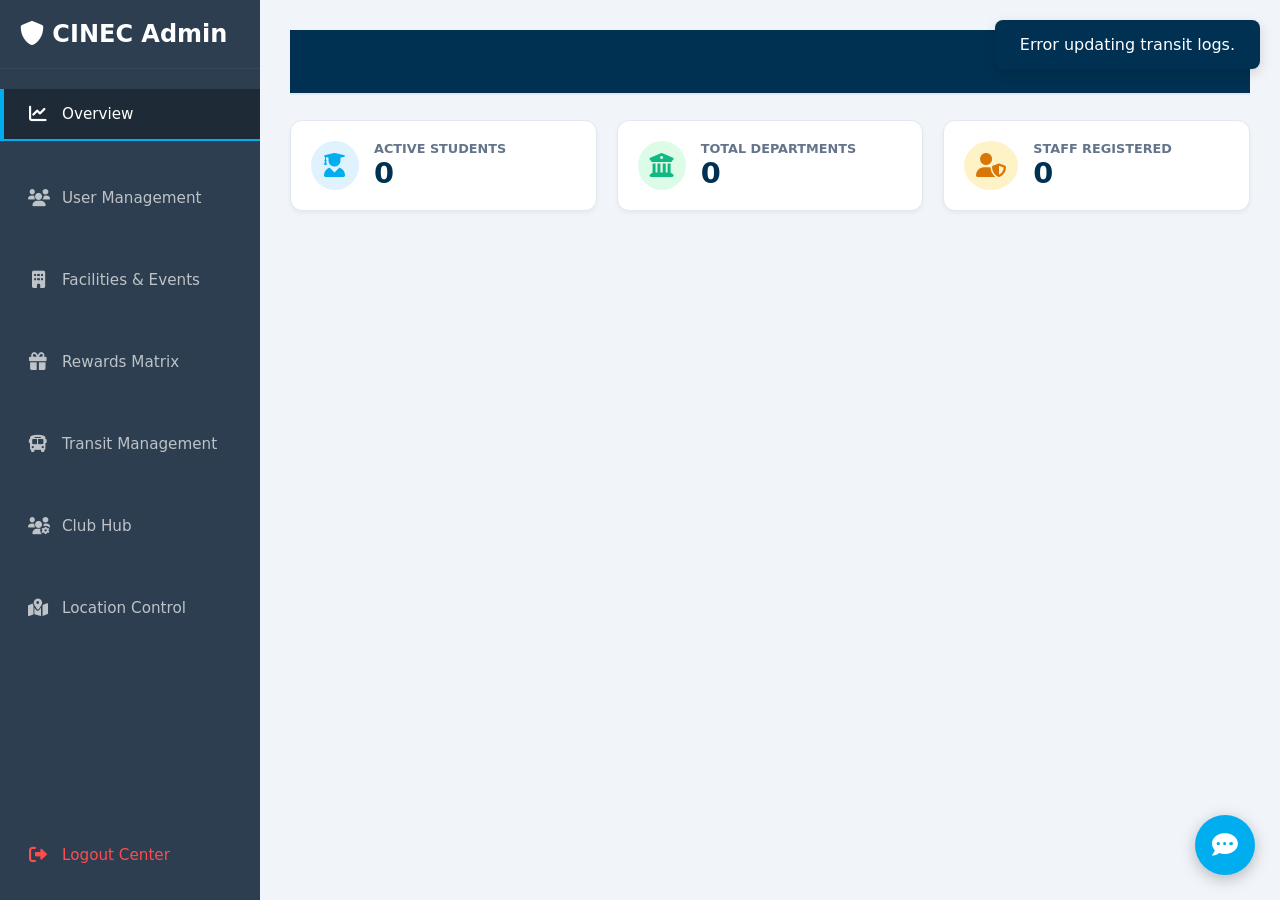
<file: admin.html>
<!DOCTYPE html>
<html lang="en">
<head>
    <meta charset="UTF-8">
    <meta name="viewport" content="width=device-width, initial-scale=1.0">
    <title>CINEC HUB | Administration Control Center</title>
    <link rel="stylesheet" href="style.css">
    <link rel="stylesheet" href="https://cdnjs.cloudflare.com/ajax/libs/font-awesome/6.0.0/css/all.min.css">
    <style>
        .chatbot-toggle-btn { position: fixed; bottom: 25px; right: 25px; width: 60px; height: 60px; border-radius: 50%; background: var(--cinec-sky); color: white; border: none; font-size: 1.6rem; cursor: pointer; box-shadow: 0 4px 15px rgba(0,0,0,0.25); display: flex; align-items: center; justify-content: center; z-index: 9999; transition: transform 0.2s; }
        .chatbot-toggle-btn:hover { transform: scale(1.05); }
        .chatbot-window { position: fixed; bottom: 95px; right: 25px; width: 380px; height: 500px; background: white; border-radius: var(--radius); box-shadow: 0 10px 30px rgba(0,0,0,0.2); display: none; flex-direction: column; overflow: hidden; z-index: 9999; border: 1px solid #e2e8f0; }
        .chat-header { background: var(--cinec-navy); color: white; padding: 15px; display: flex; justify-content: space-between; align-items: center; font-weight: bold; }
        .chat-body { flex: 1; padding: 15px; overflow-y: auto; background: #f8fafc; display: flex; flex-direction: column; gap: 10px; }
        .chat-bubble { max-width: 80%; padding: 10px 14px; border-radius: 14px; font-size: 0.9rem; line-height: 1.4; }
        .chat-bubble.user { background: var(--cinec-sky); color: white; align-self: flex-end; border-bottom-right-radius: 2px; }
        .chat-bubble.bot { background: #e2e8f0; color: var(--text-main); align-self: flex-start; border-bottom-left-radius: 2px; }
        .chat-footer { padding: 10px; border-top: 1px solid #e2e8f0; display: flex; gap: 8px; background: white; }
        .chat-input { flex: 1; padding: 10px; border: 1px solid #cbd5e1; border-radius: 8px; outline: none; font-size: 0.9rem; }
        .chat-send-btn { background: var(--cinec-navy); color: white; border: none; padding: 0 15px; border-radius: 8px; cursor: pointer; }
        .form-row { display: flex; gap: 12px; margin-bottom: 12px; }
        .form-row .form-group { flex: 1; margin-bottom: 0; }
        .action-th { width: 100px; text-align: center; }
        .center-text { text-align: center; }
    </style>
</head>
<body>

<div id="toast" class="toast"></div>

<div class="dashboard-container">
    <aside class="sidebar">
        <div class="sidebar-header">
            <i class="fas fa-shield-alt"></i> <span>CINEC Admin</span>
        </div>

        <nav class="sidebar-nav">
            <a href="#" class="nav-item active" onclick="showStaffSection('admin-overview', this)"><i class="fas fa-chart-line"></i> Overview</a>
            <a href="#" class="nav-item" onclick="showStaffSection('admin-users', this)"><i class="fas fa-users"></i> User Management</a>
            <a href="#" class="nav-item" onclick="showStaffSection('admin-facilities', this)"><i class="fas fa-building"></i> Facilities & Events</a>
            <a href="#" class="nav-item" onclick="showStaffSection('admin-rewards', this)"><i class="fas fa-gift"></i> Rewards Matrix</a>
            <a href="#" class="nav-item" onclick="showStaffSection('admin-transit', this)"><i class="fas fa-bus"></i> Transit Management</a>
            <a href="#" class="nav-item" onclick="showStaffSection('admin-clubs', this)"><i class="fas fa-users-cog"></i> Club Hub</a>
            <a href="#" class="nav-item" onclick="showStaffSection('admin-locations', this)"><i class="fas fa-map-marked-alt"></i> Location Control</a>
            <a href="#" class="nav-item" onclick="logoutProcess()" style="margin-top:auto; color:#ff4d4d;"><i class="fas fa-sign-out-alt"></i> Logout Center</a>
        </nav>
    </aside>



    <main class="main-content">
        <header class="content-header" style="display: flex; justify-content: space-between; align-items: center; margin-bottom: 25px; border-bottom: 2px solid #e2e8f0; padding-bottom: 15px;">
            <h2 style="color: var(--cinec-navy);">CINEC CAMPUS HUB | System Controller</h2>
            <div class="admin-badge" style="background: var(--cinec-navy); color: white; padding: 5px 15px; border-radius: 20px; font-size: 0.85rem; font-weight: bold;">Root Administrator</div>
        </header>

        <div id="admin-overview" class="staff-section">
            <div class="stats-grid" style="display: grid; grid-template-columns: repeat(auto-fit, minmax(240px, 1fr)); gap: 20px; margin-bottom: 30px;">
                <div class="stat-card" style="display: flex; align-items: center; padding: 20px; background: white; border-radius: 12px; box-shadow: 0 2px 4px rgba(0,0,0,0.05);">
                    <div style="margin-right:15px; background:#e0f2fe; padding:12px; border-radius:50%; color:var(--cinec-sky);"><i class="fas fa-user-graduate" style="font-size:1.5rem;"></i></div>
                    <div>
                        <h4 style="color:var(--text-muted); font-size:0.8rem; text-transform: uppercase;">Active Students</h4>
                        <p id="metric-active-students" style="font-size: 1.8rem; font-weight: 800; color: var(--cinec-navy);">0</p>
                    </div>
                </div>
                <div class="stat-card" style="display: flex; align-items: center; padding: 20px; background: white; border-radius: 12px; box-shadow: 0 2px 4px rgba(0,0,0,0.05);">
                    <div style="margin-right:15px; background:#dcfce7; padding:12px; border-radius:50%; color:var(--success);"><i class="fas fa-university" style="font-size:1.5rem;"></i></div>
                    <div>
                        <h4 style="color:var(--text-muted); font-size:0.8rem; text-transform: uppercase;">Total Departments</h4>
                        <p id="metric-departments" style="font-size: 1.8rem; font-weight: 800; color: var(--cinec-navy);">0</p>
                    </div>
                </div>
                <div class="stat-card" style="display: flex; align-items: center; padding: 20px; background: white; border-radius: 12px; box-shadow: 0 2px 4px rgba(0,0,0,0.05);">
                    <div style="margin-right:15px; background:#fef3c7; padding:12px; border-radius:50%; color:#d97706;"><i class="fas fa-user-shield" style="font-size:1.5rem;"></i></div>
                    <div>
                        <h4 style="color:var(--text-muted); font-size:0.8rem; text-transform: uppercase;">Staff Registered</h4>
                        <p id="metric-staff" style="font-size: 1.8rem; font-weight: 800; color: var(--cinec-navy);">0</p>
                    </div>
                </div>
            </div>
        </div>



        <div id="admin-users" class="staff-section" style="display:none;">
            <div class="grid" style="display: grid; grid-template-columns: 1fr 2fr; gap: 25px;">
                <div class="card">
                    <h3 style="color: var(--cinec-navy); margin-bottom: 15px;" id="student-form-title">Add New Student Profile</h3>
                    <div class="form-group">
                        <label>Student System ID</label>
                        <input type="text" id="stu-id" placeholder="e.g., STU_001" class="form-input">
                    </div>
                    <div class="form-group">
                        <label>First Name</label>
                        <input type="text" id="stu-fname" placeholder="e.g., Sachini" class="form-input">
                    </div>
                    <div class="form-group">
                        <label>Last Name</label>
                        <input type="text" id="stu-lname" placeholder="e.g., Silva" class="form-input">
                    </div>
                    <div class="form-group">
                        <label>Password</label>
                        <input type="text" id="stu-password" placeholder="e.g.@Sachini123" class="form-input">
                    </div>
                    <div class="form-group">
                        <label>Email Address</label>
                        <input type="email" id="stu-email" placeholder="name@cinec.edu" class="form-input">
                    </div>
                    <div class="form-group">
                        <label>Phone Number</label>
                        <input type="email" id="stu-phone" placeholder="0716500760" class="form-input">
                    </div>
                    <!-- Added missing fields -->
                    <div class="form-group">
                        <label>Enrolled Year</label>
                        <input type="number" id="stu-year" placeholder="e.g., 2026" class="form-input" value="2026">
                    </div>
                    <div class="form-group">
                        <label>Department ID</label>
                        <input type="text" id="stu-dept" placeholder="e.g., COM_01" class="form-input">
                    </div>
                    <button class="btn btn-primary" style="width:100%; padding:12px; font-weight:bold; margin-top:10px;" onclick="saveStudent()">Commit Student Data</button>
                    <button class="btn btn-outline" onclick="openBatchIngestionModal()" style="padding: 10px 16px; font-weight: 500; background: #f8fafc; color: #00aeef; border: 1px solid #cbd5e1; border-radius: 6px; cursor: pointer; display: flex; align-items: center; gap: 8px;">
                        <i class="fas fa-layer-group"></i> Multiple Batch Ingestion
                    </button>
                </div>
                <div class="card">
                    <h3 style="color: var(--cinec-navy); margin-bottom: 15px;">Active System Student Directory</h3>
                    <div style="border: 1px solid #e2e8f0; border-radius: 8px; overflow: hidden; background: white;">
                        <table style="width: 100%; border-collapse: collapse; font-size: 0.9rem;">
                            <thead>
                                <tr style="background: #f8fafc; border-bottom: 2px solid #e2e8f0;">
                                    <th style="padding: 12px; color: var(--cinec-navy);">ID</th>
                                    <th style="padding: 12px; color: var(--cinec-navy);">Full Name</th>
                                    <th style="padding: 12px; color: var(--cinec-navy);">Email Path</th>
                                    <th style="padding: 12px; color: var(--cinec-navy);" class="action-th">Actions</th>
                                </tr>
                            </thead>
                            <tbody id="student-table-body"></tbody>
                        </table>
                    </div>
                </div>
            </div>
        </div>


        <div id="admin-facilities" class="staff-section" style="display:none;">
            <div class="card" style="margin-bottom: 25px;">
                <h3 style="color: var(--cinec-navy); margin-bottom: 15px;" id="dept-form-title">Campus Department Structures</h3>
                <div class="form-row">
                    <div class="form-group">
                        <label>Department ID</label>
                        <input type="text" id="dept-id" placeholder="e.g., COM_01" class="form-input">
                    </div>
                    <div class="form-group">
                        <label>Department Title Name</label>
                        <input type="text" id="dept-name" placeholder="e.g., Faculty of Computing" class="form-input">
                    </div>
                </div>
                <div style="display:flex; gap:10px; margin-top:15px; margin-bottom: 20px;">
                    <button class="btn btn-primary" style="flex:1; padding:12px; font-weight:bold;" onclick="saveDepartment()">Save Department</button>
                    <button class="btn btn-outline" style="flex:1; padding:12px; font-weight:bold;" onclick="updateDepartment()">Update Department</button>
                </div>
                <style>
                    .btn {
                        padding: 10px 20px;
                        border-radius: var(--radius, 6px);
                        font-size: 0.95rem;
                        font-weight: bold;
                        cursor: pointer;
                        border: 2px solid transparent;
                        transition: all 0.2s ease;
                        display: inline-flex;
                        align-items: center;
                        justify-content: center;
                    }

                    .btn-primary {
                        background-color: var(--cinec-navy, #1e3a8a);
                        color: white;
                    }
                    .btn-primary:hover {
                        opacity: 0.9;
                        transform: translateY(-1px);
                    }

                    .btn-outline {
                        background-color: transparent;
                        border-color: var(--cinec-sky, #00aeef);
                        color: var(--cinec-sky, #00aeef);
                    }
                    .btn-outline:hover {
                        background-color: var(--cinec-sky, #00aeef);
                        color: white;
                    }
                </style>
                
                <div class="card">
                    <h3>Registered Campus Tracks Block</h3>
                    <table style="width: 100%; border-collapse: collapse; margin-top: 10px;">
                        <thead>
                            <tr style="background: #f8fafc; text-align: left;">
                                <th style="padding: 12px; color: #1e3a8a;">Department ID</th>
                                <th style="padding: 12px; color: #1e3a8a;">Department Name</th>
                                <th style="padding: 12px; color: #1e3a8a; text-align: right;">Actions</th>
                            </tr>
                        </thead>

                        <tbody id="department-table-body">
                            <tr>
                                <td colspan="3" style="text-align: center; padding: 20px; color: #64748b;">
                                    <i class="fas fa-spinner fa-spin"></i> Loading campus tracks...
                                </td>
                            </tr>
                        </tbody>
                    </table>
                </div>
            </div>



            <div class="card">
                <h3 style="color: var(--cinec-navy); margin-bottom: 15px;" id="event-form-title">Campus Event Orchestrator</h3>
                <div class="form-row">
                    

                    <div class="form-group">
                        <label>Event Name Title</label>
                        <input type="text" id="event-name" placeholder="e.g., Padura Music Festival" class="form-input">
                    </div>

                    <div class="form-group">
                        <label>Scheduled Date</label>
                        <input type="date" id="event-date" class="form-input">
                    </div>
                </div>
                <div class="form-row">

                    <div class="form-group">
                        <label>Scheduled Time</label>
                        <input type="time" id="event-time" class="form-input">
                    </div>
                    
                    <div class="form-group">
                        <label>Venue</label>
                        <input type="text" id="event-location" placeholder="e.g., Main Hall Auditorium" class="form-input">
                    </div>

                    <div class="form-group">
                        <label>Organizing Comitee</label>
                        <input type="text" id="event-org" class="form-input">
                    </div>
                </div>
                <div style="display:flex; gap:10px; margin-top:15px; margin-bottom: 20px;">
                    <button class="btn btn-primary" style="flex:1; padding:12px; font-weight:bold;" onclick="saveEvent()">Save Event</button>
                    <button class="btn btn-outline" style="flex:1; padding:12px; font-weight:bold;" onclick="updateEvent()('${event.eventId}')">Push Modified Updates</button>
                </div>

                <h4 style="color: var(--cinec-navy); margin-bottom: 10px; font-size:1rem;">Campus Events Calendar</h4>
                <div style="border: 1px solid #e2e8f0; border-radius: 8px; overflow: hidden; background: white;">
                    <table style="width: 100%; border-collapse: collapse; font-size: 0.9rem;">
                        <thead>
                            <tr style="background: #f8fafc; border-bottom: 2px solid #e2e8f0;">
                                <th style="padding: 12px; color: var(--cinec-navy);">Event Name</th>
                                <th style="padding: 12px; color: var(--cinec-navy);">Date</th>
                                <th style="padding: 12px; color: var(--cinec-navy);">Time</th>
                                <th style="padding: 12px; color: var(--cinec-navy);">Club / Host</th>
                                <th style="padding: 12px; color: var(--cinec-navy);">Location</th>
                                <th style="padding: 12px; color: var(--cinec-navy);" class="action-th">Actions</th>
                            </tr>
                        </thead>
                        <tbody id="facilities-table-body">
                            </tbody>
                    </table>
                </div>
            </div>
        </div>



        <div id="admin-rewards" class="staff-section" style="display:none;">
            <div class="grid" style="display: grid; grid-template-columns: 1fr 2fr; gap: 25px;">
                <div class="card">
                    <h3 style="color: var(--cinec-navy); margin-bottom: 15px;">Deploy Loyalty Reward</h3>
                    <div class="form-group">
                        <label>Reward ID</label>
                        <input type="text" id="reward-id" placeholder="e.g., REW_09" class="form-input">
                    </div>
                    <div class="form-group">
                        <label>Reward Name</label>
                        <input type="text" id="reward-name" placeholder="e.g., 20% discount" class="form-input">
                    </div>
                    <div class="form-group">
                        <label>Points required</label>
                        <input type="number" id="reward-points" placeholder="e.g., 200" class="form-input">
                    </div>
                    <div class="form-group">
                        <label>Discount Value Percentage (%)</label>
                        <input type="number" id="reward-discount" placeholder="e.g., 10" class="form-input">
                    </div>
                    <button class="btn btn-primary" style="width:100%; padding:12px; font-weight:bold; margin-top:10px;" onclick="saveRewardListing()">Save Reward</button>
                    <button class="btn btn-outline" style="width:100%; padding:12px; font-weight:bold; margin-top:10px; border: 1px solid var(--cinec-sky); color: var(--cinec-sky);" onclick="editRewardObj()">Update Reward</button>
                </div>


                <div class="card">
                    <h3 style="color: var(--cinec-navy); margin-bottom: 15px;">Available Loyalty Rewards Items</h3>
                    <div style="border: 1px solid #e2e8f0; border-radius: 8px; overflow: hidden; background: white;">
                        <table style="width: 100%; border-collapse: collapse; font-size: 0.9rem;">
                            <thead>
                                <tr style="background: #f8fafc; border-bottom: 2px solid #e2e8f0;">
                                    <th style="padding: 12px; color: var(--cinec-navy); text-align: left; width: 15%;">Reward ID</th>
                                    <th style="padding: 12px; color: var(--cinec-navy); text-align: left; width: 25%;">Reward Name</th>
                                    <th style="padding: 12px; color: var(--cinec-navy); text-align: left; width: 20%;">Points Required</th>
                                    <th style="padding: 12px; color: var(--cinec-navy); text-align: left; width: 20%;">Discount Value Percentage</th>
                                    <th style="padding: 12px; color: var(--cinec-navy); text-align: center; width: 15%;">Actions</th>
                                </tr>
                            </thead>
                            <tbody id="rewards-table-body"></tbody>
                        </table>
                    </div>
                </div>
            </div>
        </div>

        <div id="admin-transit" class="staff-section" style="display:none;">
            <div class="grid" style="display: grid; grid-template-columns: 1fr 2fr; gap: 25px;">
                <div class="card">
                    <h3 style="color: var(--cinec-navy); margin-bottom: 15px;">Configure Fleet Shuttle</h3>
                    <div class="form-group" style="margin-bottom: 12px;">
                        <label>Bus ID</label>
                        <input type="text" id="config-bus-id" class="form-input" placeholder="e.g., BUS_02">
                    </div>

                    <div class="form-group" style="margin-bottom: 12px;">
                        <label>Bus Number</label>
                        <input type="text" id="config-bus-number" class="form-input" placeholder="e.g., WP NB-5241">
                    </div>
                    <div class="form-group" style="margin-bottom: 12px;">
                        <label>Current Status</label>
                        <select id="config-bus-status" class="form-input">
                            <option value="ACTIVE">ON_TIME</option>
                            <option value="DELAYED">DELAYED</option>
                            <option value="MAINTENANCE">CANCELLED</option>
                            <option value="MAINTENANCE">ARRIVED</option>
                        </select>
                    </div>
                    <div class="form-group" style="margin-bottom: 12px;">
                        <label>Departure Location</label>
                        <input type="text" id="config-bus-departure" class="form-input">
                    </div>
                    <div class="form-group" style="margin-bottom: 12px;">
                        <label>Arrival Location</label>
                        <input type="text" id="config-bus-arrival" class="form-input">
                    </div>

                    <div class="form-group" style="margin-bottom: 12px;">
                        <label>Departure Time</label>
                        <input type="text" id="config-bus-deptime" class="form-input" placeholder="e.g., 07:30 AM">
                    </div>
                    <div class="form-group" style="margin-bottom: 15px;">
                        <label>Arrival Time</label>
                        <input type="text" id="config-bus-arrtime" class="form-input" placeholder="e.g., 08:45 AM">
                    </div>
                    <button class="btn btn-primary" onclick="saveBus()">Save Configuration</button>
                </div>
                <div class="card">
                    <h3 style="color: var(--cinec-navy); margin-bottom: 15px;">Active Transit Telemetry Grid</h3>
                    <div style="border: 1px solid #e2e8f0; border-radius: 8px; overflow: hidden; background: white;">
                        <table style="width: 100%; border-collapse: collapse; font-size: 0.9rem;">
                            <thead>
                                <tr style="background: #f8fafc; border-bottom: 2px solid #e2e8f0;">
                                    <th style="padding: 12px; color: var(--cinec-navy); text-align: left;">Bus ID</th>
                                    <th style="padding: 12px; color: var(--cinec-navy); text-align: left;">Bus Number</th>
                                    <th style="padding: 12px; color: var(--cinec-navy); text-align: left;">Status</th>
                                    <th style="padding: 12px; color: var(--cinec-navy); text-align: left;">Departure</th>
                                    <th style="padding: 12px; color: var(--cinec-navy); text-align: left;">Arrival</th>
                                    <th style="padding: 12px; color: var(--cinec-navy); text-align: left;">Departure Time</th>
                                    <th style="padding: 12px; color: var(--cinec-navy); text-align: left;">Arrival Time</th>
                                    <th style="padding: 12px; color: var(--cinec-navy); text-align: center;">Actions</th>
                                </tr>
                            </thead>
                            <tbody id="transit-table-body"></tbody>
                        </table>
                    </div>
                </div>
            </div>
        </div>

        <div id="admin-clubs" class="staff-section" style="display:none;">
    <div class="grid" style="display: grid; grid-template-columns: 1fr 2fr; gap: 25px;">
        <div class="card">
            <h3 style="color: var(--cinec-navy); margin-bottom: 15px;">Save New Campus Society</h3>
            
            <input type="hidden" id="club-id" value="">

            <div class="form-group">
                <label>Club Name</label>
                <input type="text" id="club-name" placeholder="e.g., Computer Science Guild" class="form-input">
            </div>
            <div class="form-group">
                <label>Status (Active or Not)</label>
                <input type="text" id="club-status" placeholder="e.g., true or false" class="form-input">
            </div>
            <div style="display:flex; gap:8px; margin-top:10px;">
                <button class="btn btn-primary" style="flex:1; padding:12px; font-weight:bold;" onclick="saveClub()">Save Club</button>
                <button class="btn btn-outline" style="flex:1; padding:12px; font-weight:bold;" onclick="updateClub()">Update Club</button>
            </div>
        </div>

        <div class="card">
            <h3 style="color: var(--cinec-navy); margin-bottom: 15px;">Active Campus Societies Directory</h3>
            <div style="border: 1px solid #e2e8f0; border-radius: 8px; overflow: hidden; background: white;">
                <table style="width: 100%; border-collapse: collapse; font-size: 0.9rem;">
                    <thead>
                        <tr style="background: #f8fafc; border-bottom: 2px solid #e2e8f0;">
                            <th style="padding: 12px; color: var(--cinec-navy); text-align: left;">Club Name</th>
                            <th style="padding: 12px; color: var(--cinec-navy); text-align: left;">Status</th>
                            <th style="padding: 12px; color: var(--cinec-navy);" class="action-th">Actions</th>
                        </tr>
                    </thead>
                    <tbody id="clubs-table-body"></tbody>
                </table>
            </div>
        </div>
    </div>
</div>

        <div id="admin-locations" class="staff-section" style="display:none;">
            <div class="grid" style="display: grid; grid-template-columns: 1fr 2fr; gap: 25px;">
                <div class="card">
                    <h3 style="color: var(--cinec-navy); margin-bottom: 15px;">Deploy New Campus Location Hub</h3>
                    <div class="form-group">
                        <label>Location ID</label>
                        <input type="text" id="loc-id" placeholder="e.g., GYM_01" class="form-input">
                    </div>

                    <div class="form-group">
                        <label>Location Name</label>
                        <input type="text" id="loc-name" placeholder="e.g., Main Fitness Facility Complex" class="form-input">
                    </div>
                    <div class="form-group">
                        <label>Capacity</label>
                        <input type="text" id="loc-capacity" placeholder="e.g., 150" class="form-input">
                    </div>
                    
                    <div style="display:flex; gap:8px; margin-top:10px;">
                        <button class="btn btn-primary" style="flex:1; padding:12px; font-weight:bold;" onclick="saveLocationObj()">Save Location</button>
                        <button class="btn btn-outline" style="flex:1; padding:12px; font-weight:bold;" onclick="updateLocationObj()">Update Details</button>
                    </div>
                </div>

                <div class="card">
                    <h3 style="color: var(--cinec-navy); margin-bottom: 15px;">Tracked Infrastructure Location Matrices</h3>
                    <div style="border: 1px solid #e2e8f0; border-radius: 8px; overflow: hidden; background: white;">
                        <table style="width: 100%; border-collapse: collapse; font-size: 0.9rem;">
                            <thead>
                                <tr style="background: #f8fafc; border-bottom: 2px solid #e2e8f0;">
                                    <th style="padding: 12px; color: var(--cinec-navy);">Location ID</th>
                                    <th style="padding: 12px; color: var(--cinec-navy);">Landmark Name</th>
                                    <th style="padding: 12px; color: var(--cinec-navy);">Capacity</th>
                                    <th style="padding: 12px; color: var(--cinec-navy);">Live Operational Status</th>
                                    <th style="padding: 12px; color: var(--cinec-navy);" class="action-th">Actions</th>
                                </tr>
                            </thead>
                            <tbody id="locations-table-body"></tbody>
                        </table>
                    </div>
                </div>
            </div>
        </div>
    </main>
</div>

<button class="chatbot-toggle-btn" onclick="toggleChatbotOverlayWindow()"><i class="fas fa-comment-dots"></i></button>

<div class="chatbot-window" id="chatbot-window-panel">
    <div class="chat-header">
        <span><i class="fas fa-robot"></i> CINEC Assistant AI</span>
        <span style="cursor:pointer;" onclick="toggleChatbotOverlayWindow()"><i class="fas fa-times"></i></span>
    </div>
    <div class="chat-body" id="chat-messages-container">
        <div class="chat-bubble bot">Hello bro! I am your central campus support assistant. How can I assist your presentation layout tasks today?</div>
    </div>
    <div class="chat-footer">
        <input type="text" id="chat-query-input" placeholder="Ask your question, bro..." class="chat-input" onkeydown="if(event.key === 'Enter') dispatchChatbotQueryMessage()">
        <button class="chat-send-btn" onclick="dispatchChatbotQueryMessage()"><i class="fas fa-paper-plane"></i></button>
    </div>
</div>



<script src="script.js"></script>
</body>
</html>
</file>
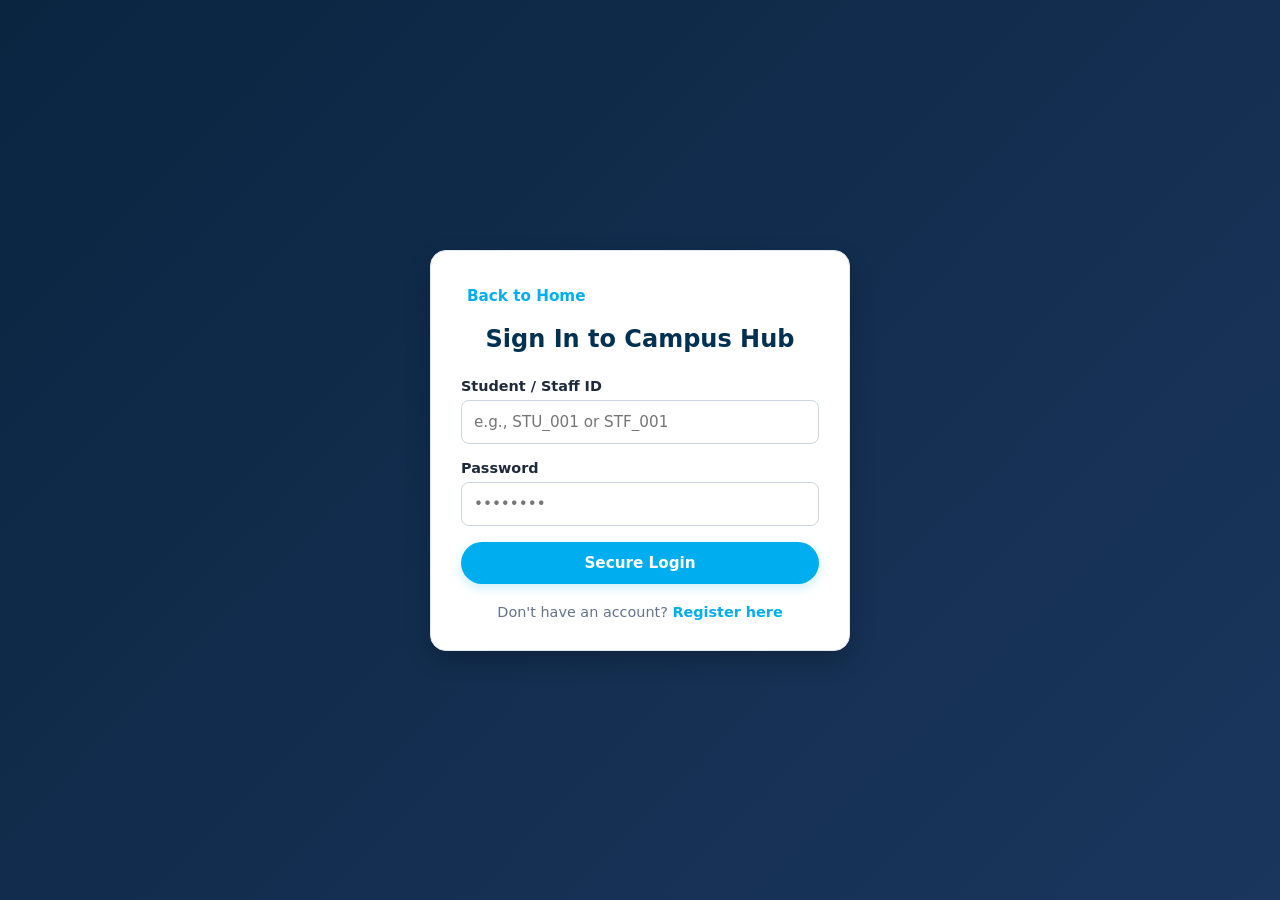
<file: login.html>
<!DOCTYPE html>
<html lang="en">
<head>
    <meta charset="UTF-8">
    <meta name="viewport" content="width=device-width, initial-scale=1.0">
    <title>CINEC HUB | Sign In</title>
    <link rel="stylesheet" href="style.css">
</head>

<body style="background: linear-gradient(135deg, #0a2540 0%, #1a365d 100%); min-height: 100vh; display: flex; justify-content: center; align-items: center; padding: 20px;">
<div id="toast" class="toast"></div>

<div class="card" style="width: 100%; max-width: 420px; padding: 30px; box-shadow: 0 10px 25px rgba(0,0,0,0.2);">
    <a href="index.html" style="color: var(--cinec-sky); text-decoration: none; font-size: 0.95rem; font-weight: 600; display: inline-flex; align-items: center; gap: 6px; margin-bottom: 20px; transition: all 0.2s ease;" onmouseover="this.style.color='var(--cinec-navy)'" onmouseout="this.style.color='var(--cinec-sky)'">
    <i class="fas fa-arrow-left"></i> Back to Home
</a>

    <h2 style="color: var(--cinec-navy); text-align: center; margin-bottom: 25px;">Sign In to Campus Hub</h2>
    
    <div class="form-group">
        <label style="font-weight: bold; font-size: 0.9rem;">Student / Staff ID</label>
        <input type="text" id="login-id" class="form-input" placeholder="e.g., STU_001 or STF_001">
    </div>


    
    <div class="form-group">
        <label style="font-weight: bold; font-size: 0.9rem;">Password</label>
        <input type="password" id="login-pass" class="form-input" placeholder="••••••••">
    </div>
    
    <button class="btn btn-primary" style="width: 100%; padding: 12px;" onclick="loginProcess()">Secure Login</button>
    
    <div style="text-align: center; margin-top: 20px; font-size: 0.9rem;">
        <span style="color: var(--text-muted);">Don't have an account? </span>
        <a href="signup.html" style="color: var(--cinec-sky); font-weight: bold; text-decoration: none;">Register here</a>
    </div>
</div>


<script src="script.js"></script>
</body>
</html>
</file>
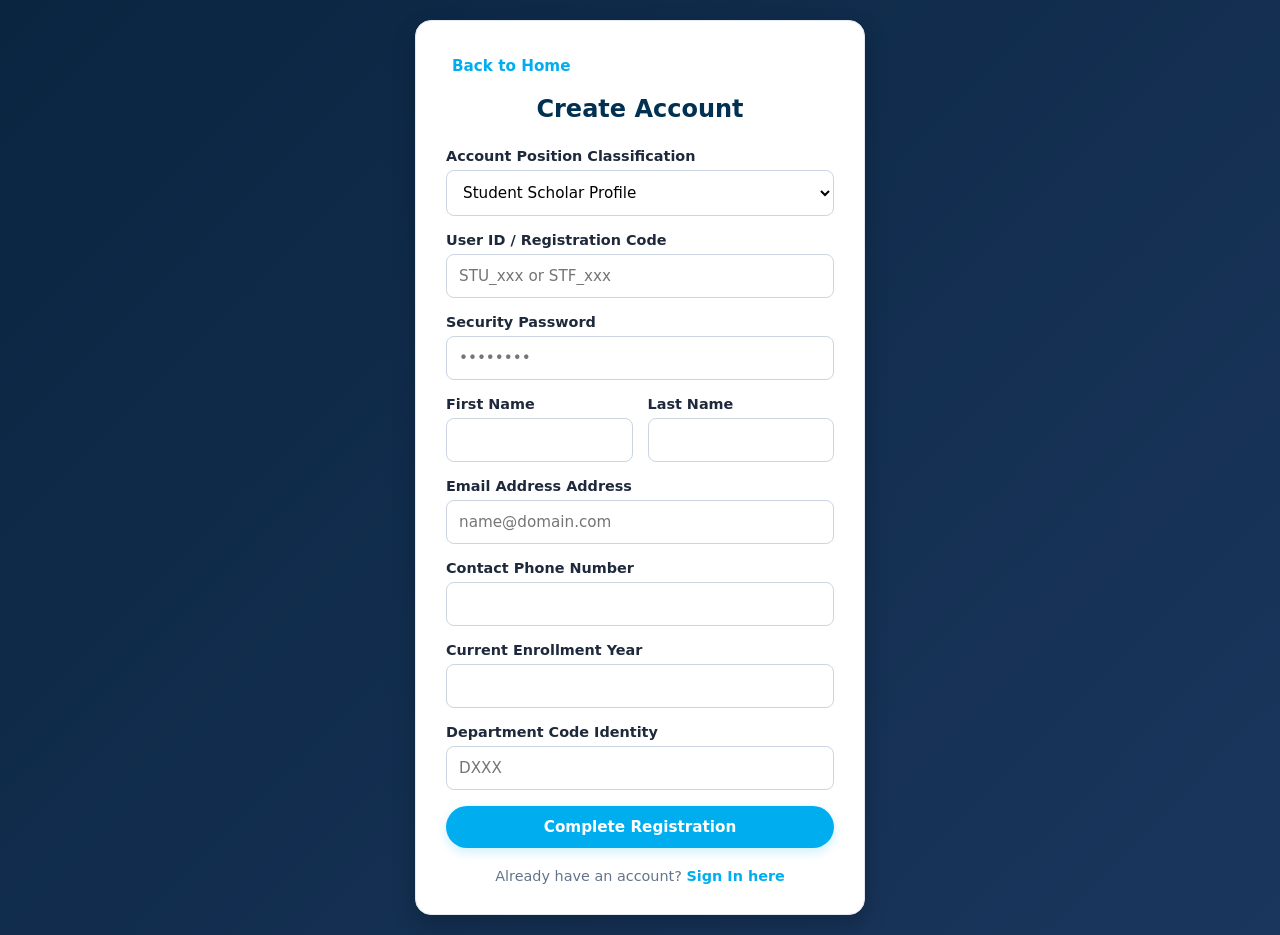
<file: signup.html>
<!DOCTYPE html>
<html lang="en">
<head>
    <meta charset="UTF-8">
    <meta name="viewport" content="width=device-width, initial-scale=1.0">
    <title>CINEC HUB | Register</title>
    <link rel="stylesheet" href="style.css">
</head>

<body style="background: linear-gradient(135deg, #0a2540 0%, #1a365d 100%); min-height: 100vh; display: flex; justify-content: center; align-items: center; padding: 20px;">
<div id="toast" class="toast"></div>



<div class="card" style="width: 100%; max-width: 450px; padding: 30px; box-shadow: 0 10px 25px rgba(0,0,0,0.2);">
    <a href="index.html" style="color: var(--cinec-sky); text-decoration: none; font-size: 0.95rem; font-weight: 600; display: inline-flex; align-items: center; gap: 6px; margin-bottom: 20px; transition: all 0.2s ease;" onmouseover="this.style.color='var(--cinec-navy)'" onmouseout="this.style.color='var(--cinec-sky)'">
    <i class="fas fa-arrow-left"></i> Back to Home
</a>

    <h2 style="color: var(--cinec-navy); text-align: center; margin-bottom: 25px;">Create Account</h2>
    
    <div class="form-group">
        <label style="font-weight: bold; font-size: 0.9rem;">Account Position Classification</label>
        <select id="signup-role" class="form-input" onchange="toggleSignupFields()">
            <option value="STUDENT">Student Scholar Profile</option>
            <option value="STAFF">Administrative Staff Member</option>
        </select>
    </div>


    <div class="form-group">
        <label style="font-weight: bold; font-size: 0.9rem;">User ID / Registration Code</label>
        <input type="text" id="signup-id" class="form-input" placeholder="STU_xxx or STF_xxx">
    </div>

    <div class="form-group">
        <label style="font-weight: bold; font-size: 0.9rem;">Security Password</label>
        <input type="password" id="signup-pass" class="form-input" placeholder="••••••••">
    </div>



    <div style="display: flex; gap: 15px; width: 100%;">
    <div class="form-group" style="flex: 1;">
        <label style="font-weight: bold; font-size: 0.9rem;">First Name</label>
        <input type="text" id="signup-first" class="form-input" style="width: 100%;">
    </div>

    <div class="form-group" style="flex: 1;">
        <label style="font-weight: bold; font-size: 0.9rem;">Last Name</label>
        <input type="text" id="signup-last" class="form-input" style="width: 100%;">
    </div>
</div>

    <div class="form-group">
        <label style="font-weight: bold; font-size: 0.9rem;">Email Address Address</label>
        <input type="email" id="signup-email" class="form-input" placeholder="name@domain.com">
    </div>

    <div id="student-extra-fields">
        <div class="form-group">
            <label style="font-weight: bold; font-size: 0.9rem;">Contact Phone Number</label>
            <input type="text" id="signup-phone" class="form-input">
        </div>
        <div class="form-group">
            <label style="font-weight: bold; font-size: 0.9rem;">Current Enrollment Year</label>
            <input type="number" id="signup-year" class="form-input">
        </div>
        <div class="form-group">
            <label style="font-weight: bold; font-size: 0.9rem;">Department Code Identity</label>
            <input type="text" id="signup-dept" class="form-input" placeholder="DXXX">
        </div>
    </div>


    <button class="btn btn-primary" style="width: 100%; padding: 12px;" onclick="signupProcess()">Complete Registration</button>
    
    <div style="text-align: center; margin-top: 20px; font-size: 0.9rem;">
        <span style="color: var(--text-muted);">Already have an account? </span>
        <a href="login.html" style="color: var(--cinec-sky); font-weight: bold; text-decoration: none;">Sign In here</a>
    </div>
</div>



<script src="script.js"></script>
<script>
    window.addEventListener('DOMContentLoaded', () => {
        toggleSignupFields();
    });
</script>
</body>
</html>
</file>
<file: style.css>
:root {
    --cinec-navy: #003152;
    --cinec-sky: #00aeeF;
    --bg-light: #f1f5f9;
    --white: #ffffff;
    --text-main: #1e293b;
    --text-muted: #64748b;
    --success: #10b981;
    --danger: #ef4444;
    --radius: 16px;
    
    --cinec-blue-alt: #1d4ed8;
    --bg-card: #ffffff;
}

* {
    margin: 0;
    padding: 0;
    box-sizing: border-box;
    font-family: 'Inter', system-ui, -apple-system, sans-serif;
}

body {
    background-color: var(--white);
    color: var(--text-main);
    min-height: 100vh;
}


.login-page-container {
    display: flex;
    align-items: center;
    justify-content: center;
    min-height: 100vh;
    width: 100%;
    background: radial-gradient(circle at center, #0f3d60 0%, var(--cinec-navy) 100%);
    padding: 20px;
}

header {
    background: var(--cinec-navy);
    padding: 20px 8%;
    display: flex;
    justify-content: space-between;
    align-items: center;
    position: sticky;
    top: 0;
    z-index: 1000;
    border-bottom: 1px solid rgba(255, 255, 255, 0.1);
}

.logo {
    font-size: 1.5rem;
    font-weight: 800;
    color: var(--white);
    display: flex;
    align-items: center;
    gap: 8px;
    letter-spacing: 0.5px;
}

.logo::before {
    content: 'C';
    background: linear-gradient(135deg, var(--cinec-sky), var(--cinec-blue-alt));
    color: white;
    padding: 4px 12px;
    border-radius: 8px;
    font-size: 1.2rem;
}

nav {
    display: flex;
    gap: 32px;
    align-items: center;
}

nav a {
    text-decoration: none;
    color: rgba(255, 255, 255, 0.75);
    font-weight: 500;
    font-size: 0.95rem;
    transition: color 0.2s ease;
}

nav a:hover, nav a.active {
    color: var(--cinec-sky);
}

nav a.active {
    border-bottom: 2px solid var(--cinec-sky);
    padding-bottom: 4px;
}

.auth-buttons {
    display: flex;
    align-items: center;
    gap: 12px;
}

.btn {
    padding: 10px 24px;
    border-radius: 30px;
    border: none;
    font-weight: 600;
    cursor: pointer;
    transition: all 0.2s ease;
    display: inline-block;
    text-align: center;
    text-decoration: none;
    font-size: 0.95rem;
}

.btn-primary {
    background: var(--cinec-sky);
    color: white;
    box-shadow: 0 4px 12px rgba(0, 174, 239, 0.2);
}

.btn-primary:hover {
    background: #009ade;
    transform: translateY(-1px);
}

.btn-outline {
    background: transparent;
    border: 1px solid rgba(255, 255, 255, 0.4);
    color: var(--white);
}

.btn-outline:hover {
    background: rgba(255, 255, 255, 0.1);
    border-color: var(--cinec-sky);
}

.btn-hero {
    padding: 14px 36px;
    font-size: 1.05rem;
}

.hero-section {
    display: grid;
    grid-template-columns: 1.1fr 0.9fr;
    align-items: center;
    padding: 60px 8%;
    gap: 40px;
    background: var(--white);
}

.hero-content h1 {
    font-size: 3.5rem;
    line-height: 1.15;
    font-weight: 800;
    margin-bottom: 20px;
    color: var(--cinec-navy);
}

.hero-content p {
    font-size: 1.15rem;
    color: var(--text-muted);
    line-height: 1.6;
    margin-bottom: 35px;
    max-width: 520px;
}

.hero-badges {
    display: flex;
    gap: 20px;
    margin-top: 30px;
    font-size: 0.9rem;
    color: var(--text-muted);
    font-weight: 500;
}

.hero-badges span {
    display: flex;
    align-items: center;
    gap: 6px;
}

.hero-badges i {
    color: var(--success);
}

.hero-image-container {
    display: flex;
    justify-content: center;
}

.hero-illustration {
    width: 100%;
    max-width: 550px;
    height: auto;
    border-radius: 24px;
}

.showcase-section {
    background-color: var(--bg-light);
    padding: 80px 8%;
    text-align: center;
}

.showcase-header h2 {
    font-size: 2rem;
    font-weight: 800;
    margin-bottom: 10px;
    color: var(--cinec-navy);
}

.showcase-header p {
    color: var(--text-muted);
    margin-bottom: 50px;
    font-size: 1.05rem;
}

.showcase-grid {
    display: grid;
    grid-template-columns: repeat(auto-fit, minmax(180px, 1fr));
    gap: 20px;
}

.showcase-card {
    background: var(--white);
    padding: 30px 20px;
    border-radius: var(--radius);
    text-align: left;
    border: 1px solid #e2e8f0;
    box-shadow: 0 4px 6px -1px rgba(0, 0, 0, 0.05);
    transition: transform 0.2s ease, box-shadow 0.2s ease;
}

.showcase-card:hover {
    transform: translateY(-4px);
    box-shadow: 0 10px 15px -3px rgba(0, 0, 0, 0.05);
}

.icon-wrapper {
    width: 48px;
    height: 48px;
    border-radius: 50%;
    display: flex;
    align-items: center;
    justify-content: center;
    font-size: 1.2rem;
    margin-bottom: 20px;
}

.icon-blue   { background: #eff6ff; color: #3b82f6; }
.icon-green  { background: #e6fcf5; color: #0ca678; }
.icon-purple { background: #f3f0ff; color: #748ffc; }
.icon-pink   { background: #fff0f6; color: #f783ac; }
.icon-orange { background: #fff4e6; color: #ffa94d; }
.icon-gold   { background: #fef9e7; color: #f5b041; }

.showcase-card h3 {
    font-size: 1.1rem;
    font-weight: 700;
    margin: 0 0 10px 0;
    color: var(--cinec-navy);
}

.showcase-card p {
    font-size: 0.85rem;
    color: var(--text-muted);
    line-height: 1.5;
    margin: 0;
}

.stats-banner {
    display: grid;
    grid-template-columns: 1.2fr repeat(3, 1fr);
    padding: 40px 8%;
    background: var(--white);
    align-items: center;
    border-top: 1px solid #e2e8f0;
    gap: 30px;
}

.stats-headline h4 {
    font-size: 1.1rem;
    margin: 0 0 6px 0;
    color: var(--text-muted);
}

.stats-headline p {
    font-size: 1.4rem;
    font-weight: 800;
    margin: 0;
    color: var(--cinec-navy);
}

.stat-item {
    display: flex;
    align-items: center;
    gap: 16px;
}

.stat-icon {
    font-size: 1.5rem;
    color: var(--cinec-sky);
    background: #eff6ff;
    width: 50px;
    height: 50px;
    border-radius: 12px;
    display: flex;
    align-items: center;
    justify-content: center;
}

.stat-info h5 {
    font-size: 1.4rem;
    font-weight: 800;
    margin: 0;
    color: var(--cinec-navy);
}

.stat-info p {
    font-size: 0.85rem;
    color: var(--text-muted);
    margin: 2px 0 0 0;
}

footer {
    text-align: center;
    padding: 30px;
    font-size: 0.9rem;
    color: var(--text-muted);
    border-top: 1px solid #f1f5f9;
    background: var(--white);
}

.container {
    max-width: 1100px;
    margin: 0 auto;
    padding: 0 20px;
}

.grid {
    display: grid;
    grid-template-columns: repeat(auto-fit, minmax(300px, 1fr));
    gap: 20px;
}

.card {
    background: var(--white);
    padding: 24px;
    border-radius: var(--radius);
    box-shadow: 0 4px 6px -1px rgba(0,0,0,0.05);
    border: 1px solid #e2e8f0;
}

.action-card {
    transition: transform 0.3s ease, box-shadow 0.3s ease, border-color 0.3s ease;
}

.action-card:hover {
    transform: translateY(-5px);
    box-shadow: 0 10px 15px rgba(0,0,0,0.1);
    border-color: var(--cinec-sky);
}

.form-group { margin-bottom: 16px; }
.form-group label { display: block; margin-bottom: 6px; font-weight: 500; color: var(--text-main); }
.form-input { width: 100%; padding: 12px; border: 1px solid #cbd5e1; border-radius: 8px; outline: none; font-size: 0.95rem; background: #fff; }
.form-input:focus { border-color: var(--cinec-sky); box-shadow: 0 0 0 3px rgba(0,174,239,0.15); }

.dashboard-container { display: flex; width: 100%; min-height: 100vh; }
.sidebar { width: 260px; background: #2c3e50; color: white; padding: 20px 0; display: flex; flex-direction: column; }
.sidebar-header { padding: 0 20px 20px; font-size: 1.5rem; font-weight: bold; border-bottom: 1px solid #34495e; margin-bottom: 20px; }
.sidebar-nav { display: flex; flex-direction: column; height: 100%; }

.sidebar .nav-item {
    display: flex !important;
    align-items: center !important;
    justify-content: flex-start;
    gap: 14px;
    padding: 16px 24px;
    color: #bdc3c7;
    text-decoration: none;
    transition: all 0.2s ease;
    cursor: pointer;
    text-align: left;
    width: 100%;
    border-left: 4px solid transparent;
}

.sidebar .nav-item i {
    width: 20px;
    text-align: center;
    font-size: 1.1rem;
}

.sidebar .nav-item:hover,
.sidebar .nav-item.active {
    background: #1e2b37 !important;
    color: #ffffff !important;
    border-left: 4px solid var(--cinec-sky) !important;
}

.main-content { flex: 1; padding: 30px; overflow-y: auto; background: var(--bg-light); }
.stats-grid { display: grid; grid-template-columns: repeat(auto-fit, minmax(220px, 1fr)); gap: 20px; margin-bottom: 30px; }
.stat-card { background: white; padding: 20px; border-radius: 12px; display: flex; align-items: center; box-shadow: 0 4px 6px rgba(0,0,0,0.02); border: 1px solid #e2e8f0; }

.staff-section { display: none; }

.toast {
    position: fixed; top: 20px; right: 20px; padding: 15px 25px; background: var(--cinec-navy); color: white;
    border-radius: 8px; display: none; z-index: 2000; box-shadow: 0 4px 12px rgba(0,0,0,0.15); font-weight: 500;
}

@media (max-width: 968px) {
    .hero-section { grid-template-columns: 1fr; text-align: center; }
    .hero-content p { margin: 0 auto 35px auto; }
    .hero-badges { justify-content: center; }
    .stats-banner { grid-template-columns: 1fr; text-align: center; justify-items: center; }
    .stat-item { flex-direction: column; text-align: center; }
    header { flex-direction: column; gap: 15px; }
}
</file>
